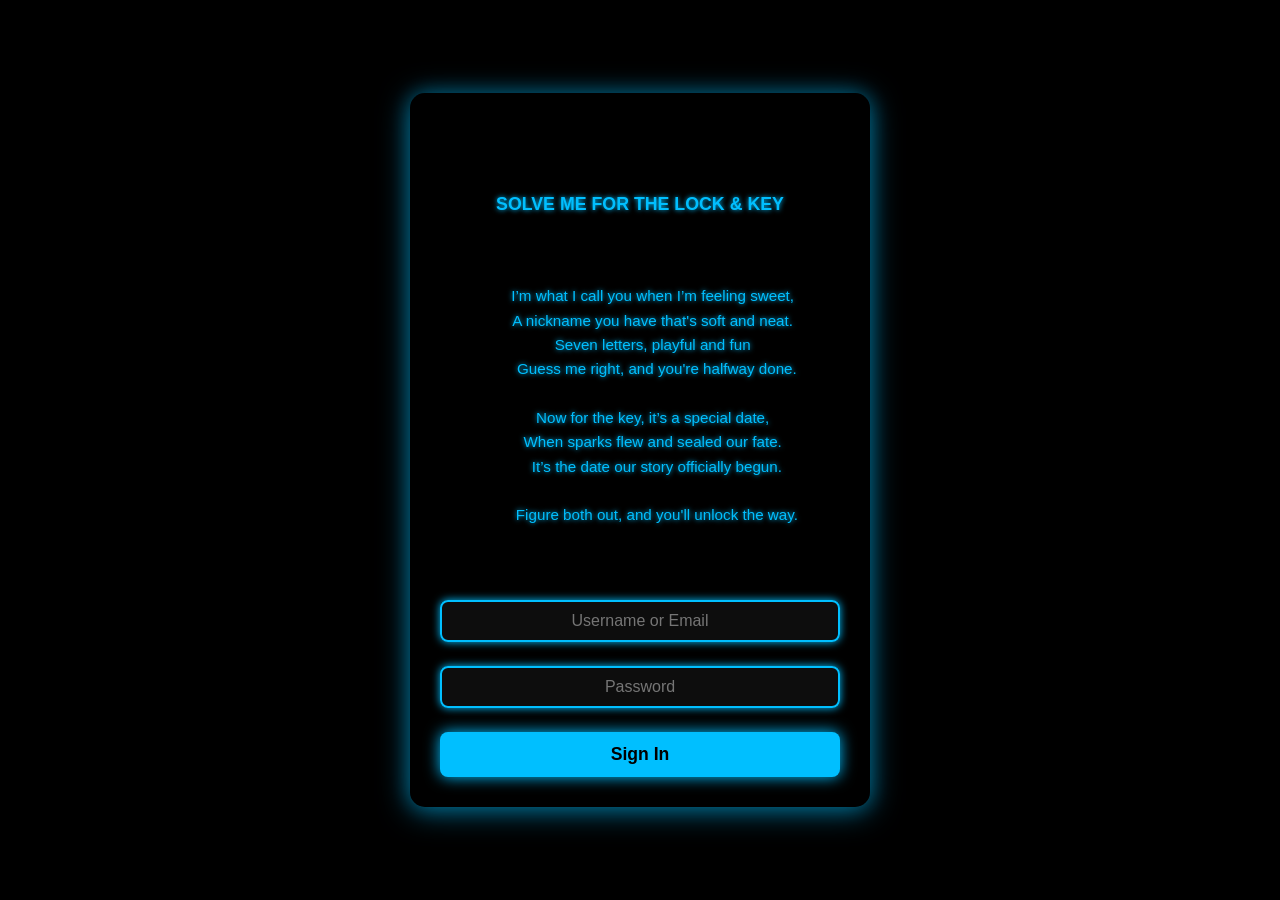
<file: anniversaryProject/View/index.html>
<?php

?>
<!DOCTYPE html>
<html lang="en">
<head>
  <meta charset="UTF-8" />
  <meta name="viewport" content="width=device-width, initial-scale=1.0" />
  <title>Happy 1 Year</title>
  <link rel="stylesheet" href="styling.css" />
</head>
<body>

  <div class="countdown" id="countdown">--:--:--</div>

  <div class="container" id="login-container" style="display: none;">
    <form id="signin-form">
      <div class="riddle">
        <h3>SOLVE ME FOR THE LOCK & KEY</h3>

        I’m what I call you when I’m feeling sweet,  
        A nickname you have that's soft and neat.  
        Seven letters, playful and fun  
        Guess me right, and you're halfway done.

        Now for the key, it’s a special date,  
        When sparks flew and sealed our fate.  
        It’s the date our story officially begun.

        Figure both out, and you'll unlock the way.
      </div>

      <input type="text" placeholder="Username or Email" required />
      <input type="password" placeholder="Password" required />
      <button type="submit">Sign In</button>
    </form>
  </div>
  <div id="video-preview" style="display:none;">
    <video id="preview-video"></video>
  </div>
  <div class="panels" id="accordion" style="display: none;">
    <div class="panel active" style="background-image: url('image/image7.jpg');">
        <h3>WE STARTED AS SPARKS, NOW WE’RE A FLAME,</h3>
    </div>
    <div class="panel" style="background-image: url('image/image3.jpg');">
        <h3>A JOURNEY OF LOVE, NEVER THE SAME.</h3>
    </div>
    <div class="panel" style="background-image: url('image/image4.jpg');">
        <h3> LOOK BACK WITH ME, JUST PRESS PLAY</h3>
    </div>
    <div class="panel" style="background-image: url('image/image2.jpg');">
        <h3>OUR STORY UNFOLDS IN A BEAUTIFUL WAY.</h3>
    </div>
    <div class="panel" style="background-image: url('image/image1.jpg');">
        <h3>MOMENTS WE’VE SHARED, BOTH BIG AND SMALL,</h3>
    </div>
    <div class="panel" style="background-image: url('image/image6.jpg');">
        <h3>CAPTURED IN CLIPS THAT SAYS IT ALL.</h3>
    </div>
    <div class="panel" style="background-image: url('image/image8.jpg');">
        <h3>SO SIT BACK WITH ME, LOVE, AND LETS WATCH US GROW </h3>
    </div>
    <div class="panel video-panel" style="background-image: url('image/image5.jpg');"></div>
  </div>

  <script>
  let countdownElement = document.getElementById('countdown');
  let form = document.getElementById('signin-form');
  let loginContainer = document.getElementById('login-container');
  let accordion = document.getElementById('accordion');
  let panels = document.querySelectorAll('.panel');
  let timerInterval = setInterval(updateCountdown, 1000);

  let video = document.createElement('video');
  video.id = 'preview-video';
  video.controls = true;
  video.autoplay = true;
  video.style.width = '100%';
  video.style.borderRadius = '10px';
  video.style.boxShadow = '0 0 20px #00bfff';

  let targetDate = new Date('2025-06-29T17:00:00');

  function updateCountdown() {
  let now = new Date();
  let diff = targetDate - now;

  if (diff <= 0) {
    countdownElement.style.display = 'none';
    loginContainer.style.display = 'block';
    form.classList.add('active');
    clearInterval(timerInterval);
    return;
  }

  let days = Math.floor(diff / (1000 * 60 * 60 * 24));
  let hours = Math.floor((diff / (1000 * 60 * 60)) % 24);
  let minutes = Math.floor((diff / (1000 * 60)) % 60);
  let seconds = Math.floor((diff / 1000) % 60);

  countdownElement.textContent =
    `${days}d ${String(hours).padStart(2, '0')}h:${String(minutes).padStart(2, '0')}m:${String(seconds).padStart(2, '0')}s`;
}

  updateCountdown();

  form.addEventListener('submit', e => {
    e.preventDefault();

    let username = form.querySelector('input[type="text"]').value.trim().toLowerCase();
    let password = form.querySelector('input[type="password"]').value.trim();

    if (username === 'munchie' && password === '29062024') {
      loginContainer.style.display = 'none';
      accordion.style.display = 'flex';
    } else {
      alert('Hmm… try again, love.');
    }
  });

  document.addEventListener("DOMContentLoaded", () => {
    panels.forEach(panel => {
      panel.addEventListener('click', () => {
        panels.forEach(p => p.classList.remove('active'));

        if (panel.classList.contains('video-panel')) {
          let h3 = panel.querySelector('h3');
          if (h3) {
            h3.style.display = 'none';
          }

          video.src = 'image/lifeInAYear.mp4';
          document.querySelector('.panels').appendChild(video);
        } else {
          panel.classList.add('active');
        }
      });
    });

    function closeVideo() {
      video.pause();
      video.removeAttribute('src');
      video.load();
      video.remove();
      accordion.style.display = 'flex';
    }

    video.addEventListener('ended', closeVideo);

    document.addEventListener('keyup', (e) => {
      if (e.key === 'Escape') {
        closeVideo();
      }
    });
  });
</script>

  
</body>
</html>
</file>
<file: anniversaryProject/View/styling.css>
body {
  background: #000000;
  margin: 0;
  height: 100vh;
  display: flex;
  justify-content: center;
  align-items: center;
  font-family: 'Orbitron', sans-serif;
  color: #00bfff;
  overflow: hidden;
}

.container {
  text-align: center;
  max-width: 400px;
  width: 90%;
  padding: 30px;
  border-radius: 15px;
  background: rgba(0, 0, 0, 0.3);
  box-shadow:
    0 4px 30px rgba(0, 191, 255, 0.5),
    0 0 20px rgba(0, 191, 255, 0.3);
  backdrop-filter: blur(10px);
  -webkit-backdrop-filter: blur(10px);
  position: relative;
  z-index: 10;
}

h1 {
  font-size: 2.2rem;
  margin-bottom: 1rem;
  text-shadow:
    0 0 10px #00bfff,
    0 0 20px #00bfff,
    0 0 40px #1e90ff;
}

.countdown {
  font-size: 3rem;
  margin-bottom: 2rem;
  letter-spacing: 0.15em;
  text-shadow:
    0 0 10px #00bfff,
    0 0 20px #00bfff,
    0 0 30px #1e90ff;
}

form {
  display: none;
  flex-direction: column;
  gap: 1.5rem;
}

form.active {
  display: flex;
}

.riddle {
  font-size: 0.95rem;
  line-height: 1.6;
  margin-bottom: 1.5rem;
  white-space: pre-wrap;
  text-shadow: 0 0 5px #00bfff;
}

input[type="text"],
input[type="password"] {
  background: rgba(255, 255, 255, 0.05);
  border: 2px solid #00bfff;
  border-radius: 8px;
  padding: 10px;
  color: #00bfff;
  font-size: 1rem;
  outline: none;
  text-align: center;
  box-shadow: 0 0 8px #00bfff;
}

button {
  background: #00bfff;
  border: none;
  border-radius: 8px;
  padding: 12px;
  color: #000;
  font-weight: bold;
  font-size: 1.1rem;
  cursor: pointer;
  box-shadow: 0 0 15px #00bfff;
  transition: background-color 0.3s ease;
}

button:hover {
  background: #000000;
}

.panels {
  position: absolute;
  left: 50%;
  transform: translateX(-50%);
  width: 90vw;
  max-width: 2000px;
  display: flex;
  justify-content: center;
  z-index: 50;
}

#video-preview {
  position: fixed;
  top: 0;
  left: 0;
  width: 100vw;
  height: 100vh;
  background: rgba(0, 0, 0, 0.95);
  display: none;
  justify-content: center;
  align-items: center;
  z-index: 1000;
  flex-direction: column;
  padding: 20px;
}

.panel {
  height: 80vh;
  flex: 0.5;
  margin: 10px;
  background-size: cover;
  background-position: center;
  text-shadow: 1px 1px 4px rgba(0,0,0,0.6);
  border-radius: 50px;
  color: white;
  cursor: pointer;
  display: flex;
  align-items: flex-end;
  position: relative;
  transition: flex 0.4s;
  box-shadow: 0 8px 32px 0 rgba(0, 154, 165, 0.37);
}

.panel.active {
  flex: 2;
}

.panel h3 {
  position: absolute;
  text-align: center;
  margin: 0;
  opacity: 0;
  transition: opacity 0.3s ease-in-out;
}

.panel h3 {
  bottom: 30px;
  left: 50%;
  transform: translateX(-50%);
  position: absolute;
  margin: 0;
  opacity: 0;
  text-align: center;
  width: 100%;
  font-size: 1.5rem;
}

.panel.active h3 {
  opacity: 1;
}

.panel.video-panel h3 {
  display: none !important;
}


@media (max-width: 900px) {
  .panel {
    height: 50vh;
  }
}

@media (max-width: 200px) {
  .panels {
    flex-direction: column;
    align-items: center;
    width: 80vw;
  }
}
</file>
